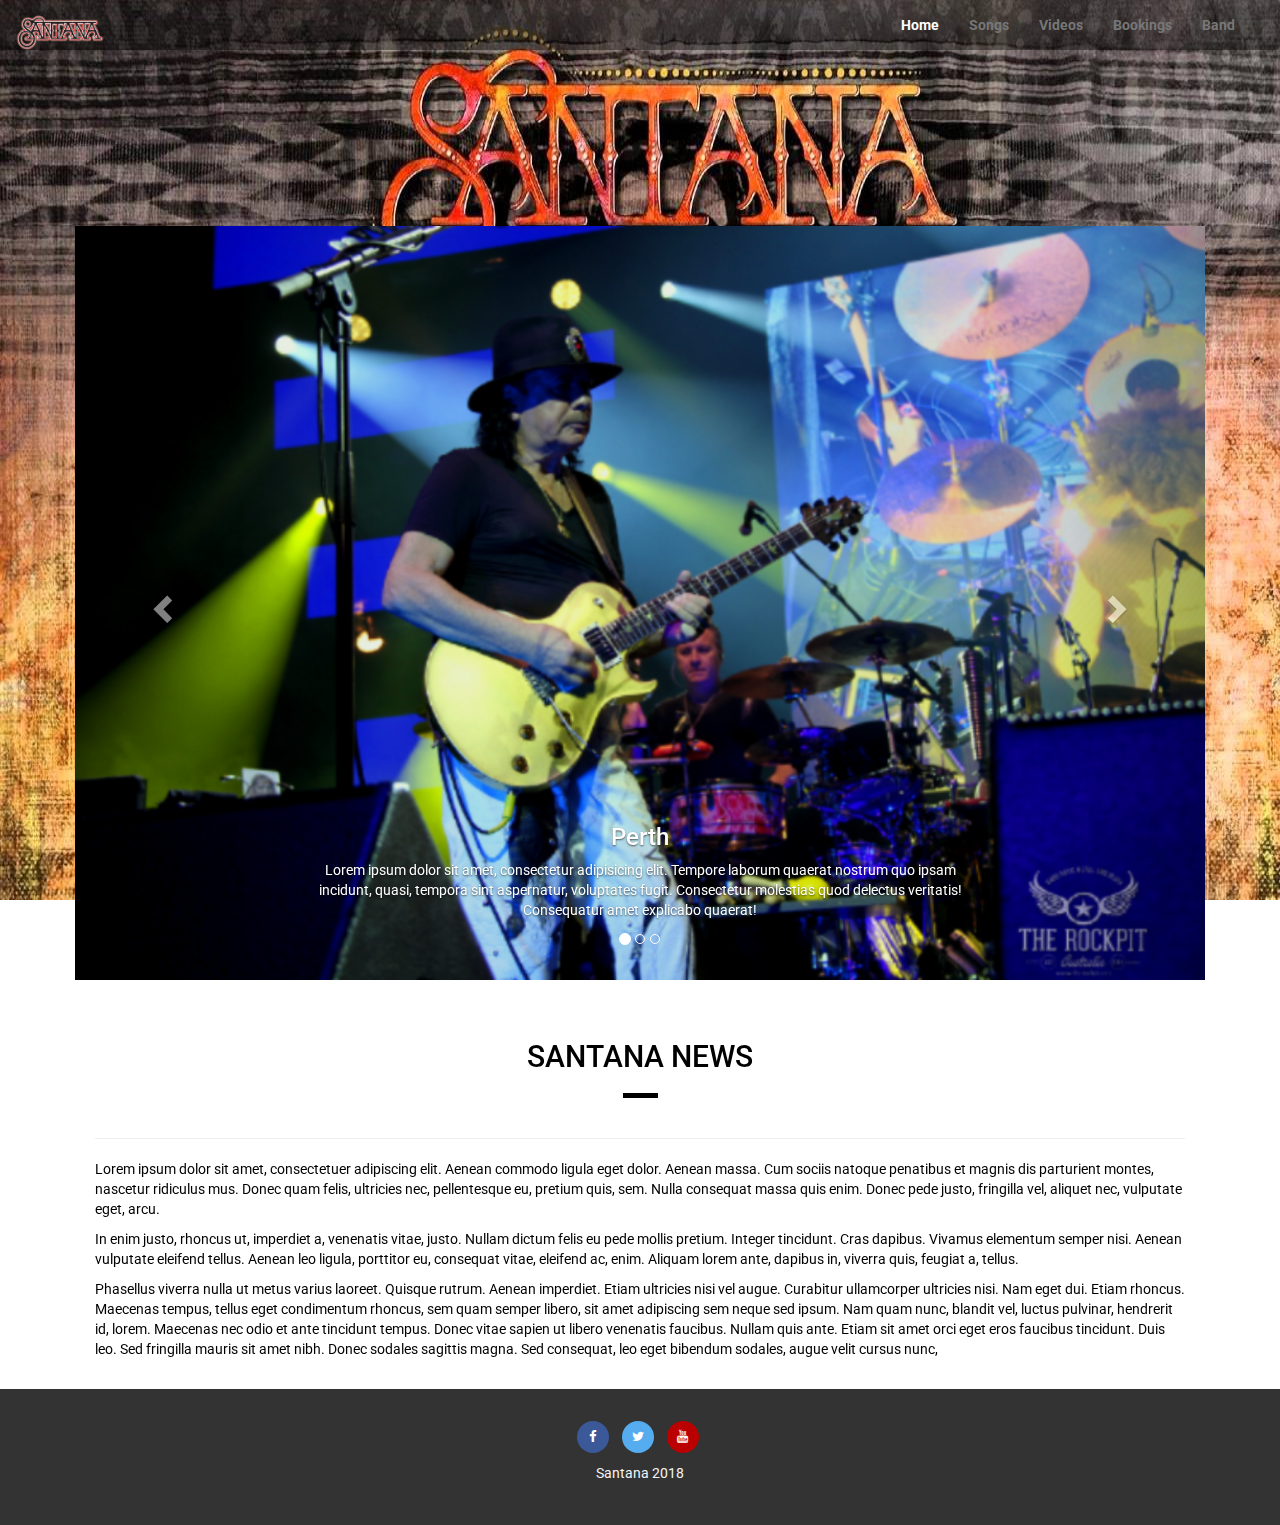
<file: index.html>
<!DOCTYPE html>
<html lang="en">

<head>
  <title>Santana Website</title>
  <meta charset="utf-8">
  <meta name="viewport" content="width=device-width, initial-scale=1">
  <link rel="stylesheet" href="https://maxcdn.bootstrapcdn.com/bootstrap/3.3.7/css/bootstrap.min.css">
  <link rel="stylesheet" href="https://maxcdn.bootstrapcdn.com/font-awesome/4.7.0/css/font-awesome.min.css" type="text/css" />
  <script src="https://ajax.googleapis.com/ajax/libs/jquery/1.12.4/jquery.min.js"></script>
  <script src="https://maxcdn.bootstrapcdn.com/bootstrap/3.3.7/js/bootstrap.min.js"></script>
  <link rel="stylesheet" href="style.css" type="text/css" />
</head>

<body>
  <nav class="navbar navbar-default">
    <div class="container-fluid">
      <div class="navbar-header">
        <a href="/" class="navbar-brand">
                    <img src="images/LogoHQ.png" alt="logo" class="logo">
                </a>
        <button type="button" class="navbar-toggle collapsed" data-toggle="collapse" data-target="#navbar">
                    <span class="sr-only">Toggle navigation</span>
                    <span class="icon-bar"></span>
                    <span class="icon-bar"></span>
                    <span class="icon-bar"></span>
                </button>
      </div>
      <div class="navbar-collapse collapse navbar-right" id="navbar">
        <ul class="nav navbar-nav">
          <li class="active"><a href="index.html">Home</a></li>
          <li><a href="songs.html">Songs</a></li>
          <li><a href="videos.html">Videos</a></li>
          <li><a href="bookings.html">Bookings</a></li>
          <li><a href="band.html">Band</a></li>
        </ul>
      </div>
    </div>
  </nav>

  <div class="container">
    <div id="band-carousel" class="carousel slide" data-ride="carousel">
      <ol class="carousel-indicators">
        <li data-target="#band-carousel" data-slide-to="0" class="active"></li>
        <li data-target="#band-carousel" data-slide-to="1"></li>
        <li data-target="#band-carousel" data-slide-to="2"></li>
      </ol>
      <div class="carousel-inner" role="listbox">
        <div class="item active">
          <img src="images/perth.png" alt="perth">
          <div class="carousel-caption">
            <h3>Perth</h3>
            <p>Lorem ipsum dolor sit amet, consectetur adipisicing elit. Tempore laborum quaerat nostrum quo ipsam incidunt, quasi, tempora sint aspernatur, voluptates fugit. Consectetur molestias quod delectus veritatis! Consequatur amet explicabo quaerat!</p>
          </div>
        </div>
        <div class="item">
          <img src="images/carlos.jpg" alt="carlos">
          <div class="carousel-caption">
            <h3>London</h3>
            <p>Lorem ipsum dolor sit amet, consectetur adipisicing elit. Pariatur in eius iure soluta, suscipit, est ea magnam, maiores tempora excepturi quidem officia quisquam mollitia voluptatibus veniam, consectetur minima molestias iste.</p>
          </div>
        </div>
        <div class="item">
          <img src="images/santana_live.jpg" alt="live">
          <div class="carousel-caption">
            <h3>LA</h3>
            <p>Lorem ipsum dolor sit amet, consectetur adipisicing elit. Numquam repellendus, non voluptates ad excepturi quia sit voluptatum delectus at esse natus, assumenda, quod ratione! Quasi cum temporibus, repellendus molestias aliquam!</p>
          </div>
        </div>
      </div>
      <a class="left carousel-control" href="#band-carousel" role="button" data-slide="prev">
        <span class="glyphicon glyphicon-chevron-left" aria-hidden="true"></span>
        <span class="sr-only">Previous</span>
      </a>
      <a class="right carousel-control" href="#band-carousel" role="button" data-slide="next">
        <span class="glyphicon glyphicon-chevron-right" aria-hidden="true"></span>
        <span class="sr-only">Next</span>
      </a>
    </div>

    <div class="col-xs-12">
      <div class="news">
        <div class="page-header">
          <h2 class="text-uppercase">Santana News</h2>
          <hr class="block-divider">
        </div>
        <p>Lorem ipsum dolor sit amet, consectetuer adipiscing elit. Aenean commodo ligula eget dolor. Aenean massa. Cum sociis natoque penatibus et magnis dis parturient montes, nascetur ridiculus mus. Donec quam felis, ultricies nec, pellentesque eu, pretium
          quis, sem. Nulla consequat massa quis enim. Donec pede justo, fringilla vel, aliquet nec, vulputate eget, arcu.</p>
        <p>In enim justo, rhoncus ut, imperdiet a, venenatis vitae, justo. Nullam dictum felis eu pede mollis pretium. Integer tincidunt. Cras dapibus. Vivamus elementum semper nisi. Aenean vulputate eleifend tellus. Aenean leo ligula, porttitor eu, consequat
          vitae, eleifend ac, enim. Aliquam lorem ante, dapibus in, viverra quis, feugiat a, tellus.</p>
        <p>Phasellus viverra nulla ut metus varius laoreet. Quisque rutrum. Aenean imperdiet. Etiam ultricies nisi vel augue. Curabitur ullamcorper ultricies nisi. Nam eget dui. Etiam rhoncus. Maecenas tempus, tellus eget condimentum rhoncus, sem quam semper
          libero, sit amet adipiscing sem neque sed ipsum. Nam quam nunc, blandit vel, luctus pulvinar, hendrerit id, lorem. Maecenas nec odio et ante tincidunt tempus. Donec vitae sapien ut libero venenatis faucibus. Nullam quis ante. Etiam sit amet
          orci eget eros faucibus tincidunt. Duis leo. Sed fringilla mauris sit amet nibh. Donec sodales sagittis magna. Sed consequat, leo eget bibendum sodales, augue velit cursus nunc,</p>
      </div>
    </div>
  </div>
  <footer class="text-center">
    <ul class="list-inline social-links">
      <li><a target="_blank" href="@"><i class="fa fa-facebook"></i></a></li>
      <li><a target="_blank" href="@"><i class="fa fa-twitter"></i></a></li>
      <li><a target="_blank" href="@"><i class="fa fa-youtube"></i></a></li>
    </ul>
    <p>Santana 2018</p>
  </footer>
</body>

</html>
</file>
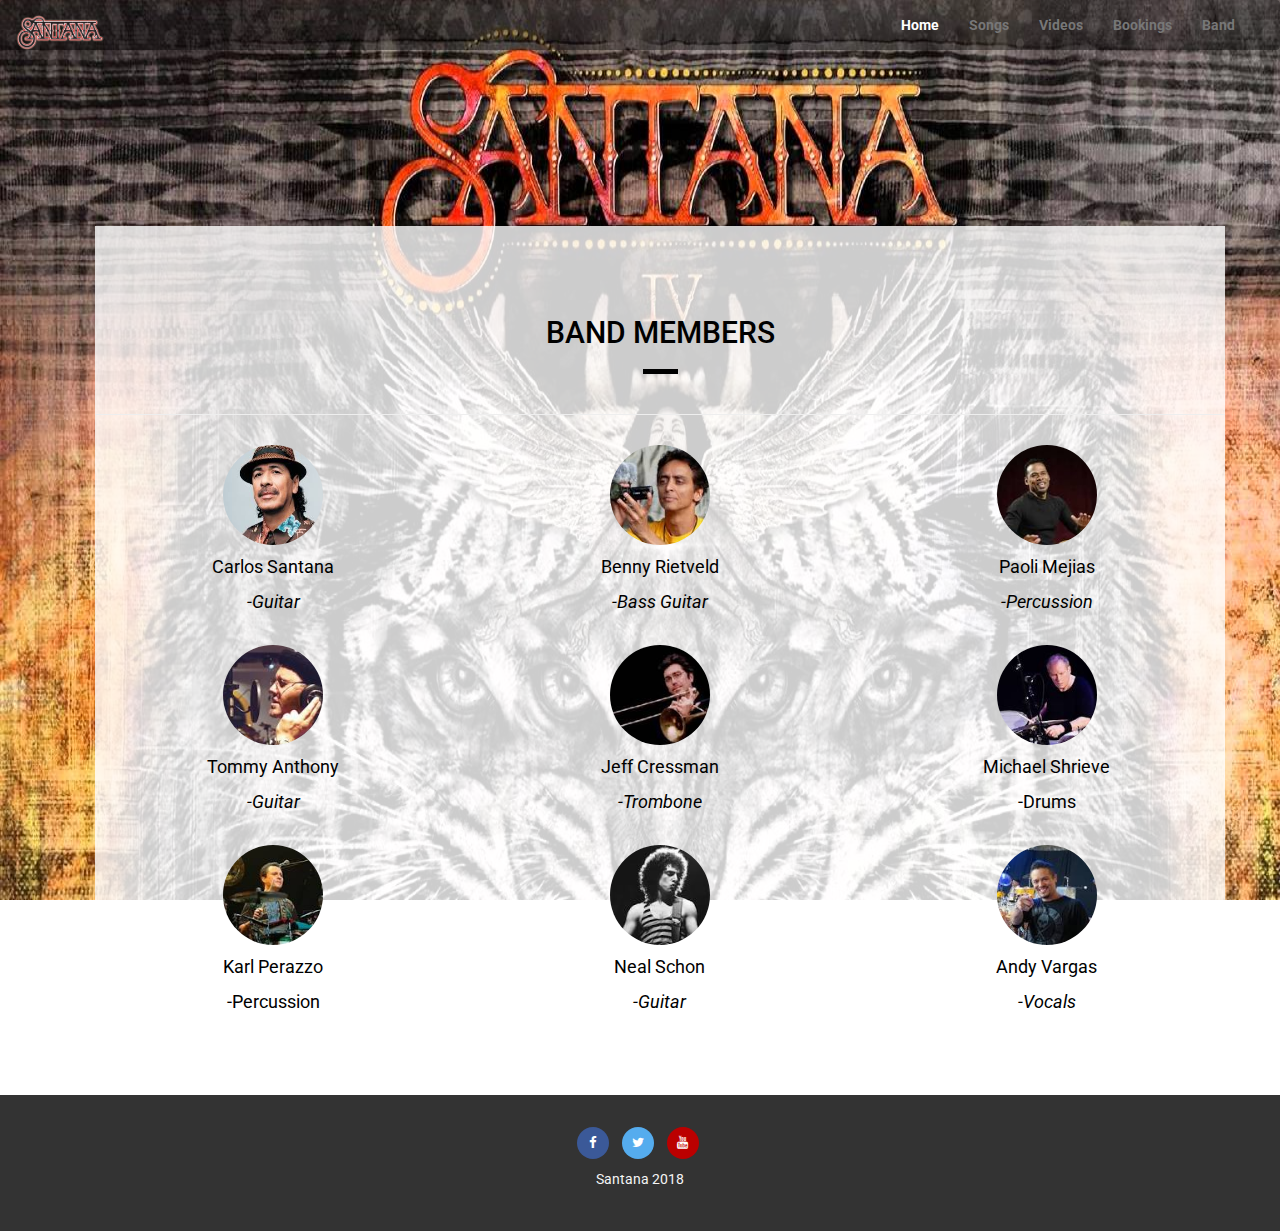
<file: band.html>
<!DOCTYPE html>
<html lang="en">

<head>
    <title>Santana Website</title>
    <meta charset="utf-8">
    <meta name="viewport" content="width=device-width, initial-scale=1">
    <link rel="stylesheet" href="https://maxcdn.bootstrapcdn.com/bootstrap/3.3.7/css/bootstrap.min.css">
    <link rel="stylesheet" href="https://maxcdn.bootstrapcdn.com/font-awesome/4.7.0/css/font-awesome.min.css" type="text/css" />
    <script src="https://ajax.googleapis.com/ajax/libs/jquery/1.12.4/jquery.min.js"></script>
    <script src="https://maxcdn.bootstrapcdn.com/bootstrap/3.3.7/js/bootstrap.min.js"></script>
    <link rel="stylesheet" href="style.css" type="text/css" />
</head>

<body>
    <nav class="navbar navbar-default">
        <div class="container-fluid">
            <div class="navbar-header">
                <a href="/" class="navbar-brand">
                    <img src="images/LogoHQ.png" alt="logo" class="logo">
                </a>
                <button type="button" class="navbar-toggle collapsed" data-toggle="collapse" data-target="#navbar">
                    <span class="sr-only">Toggle navigation</span>
                    <span class="icon-bar"></span>
                    <span class="icon-bar"></span>
                    <span class="icon-bar"></span>
                </button>
            </div>
            <div class="navbar-collapse collapse navbar-right" id="navbar">
                <ul class="nav navbar-nav">
                    <li class="active"><a href="index.html">Home</a></li>
                    <li><a href="songs.html">Songs</a></li>
                    <li><a href="videos.html">Videos</a></li>
                    <li><a href="bookings.html">Bookings</a></li>
                    <li><a href="band.html">Band</a></li>
                </ul>
            </div>
        </div>
    </nav>

    <div class="container">
        <div class="container text-center">
            <section class="quotes">
                <div class="row">
                    <div class="col-xs-12">
                        <div class="page-header">
                            <h2 class="text-uppercase">Band Members</h2>
                            <hr class="block-divider">
                        </div>
                    </div>
                </div>
                <div class="row">
                    <div class="col-sm-4">
                        <div class="media">
                            <div class="media-center">
                                <img src="images/carlos.jpeg" class="img-circle media-object" height=100 width=100>
                            </div>
                            <div class="media-body">
                                <blockquote class="quote">
                                    <p>Carlos Santana</p>
                                    <i>-Guitar</i>
                                </blockquote>
                            </div>
                        </div>
                    </div>
                    <div class="col-sm-4">
                        <div class="media">
                            <div class="media-center">
                                <img src="images/benny.jpeg" class="img-circle media-object" height=100 width=100>
                            </div>
                            <div class="media-body">
                                <blockquote class="quote">
                                    <p>Benny Rietveld</p>
                                    <i>-Bass Guitar</i>
                                </blockquote>
                            </div>
                        </div>
                    </div>
                    <div class="col-sm-4">
                        <div class="media">
                            <div class="media-center">
                                <img src="images/paoli.jpeg" class="img-circle media-object" height=100 width=100>
                            </div>
                            <div class="media-body">
                                <blockquote class="quote">
                                    <p>Paoli Mejias</p>
                                    <i>-Percussion</i>
                                </blockquote>
                            </div>
                        </div>
                    </div>
                </div>
                <div class="row">
                    <div class="col-sm-4">
                        <div class="media">
                            <div class="media-center">
                                <img src="images/tommy.jpeg" class="img-circle media-object" height=100 width=100>
                            </div>
                            <div class="media-body">
                                <blockquote class="quote">
                                    <p>Tommy Anthony</p>
                                    <i>-Guitar</i>
                                </blockquote>
                            </div>
                        </div>
                    </div>
                    <div class="col-sm-4">
                        <div class="media">
                            <div class="media-center">
                                <img src="images/jeff.jpeg" class="img-circle media-object" height=100 width=100>
                            </div>
                            <div class="media-body">
                                <blockquote class="quote">
                                    <p>Jeff Cressman</p>
                                    <i>-Trombone</i>
                                </blockquote>
                            </div>
                        </div>
                    </div>
                    <div class="col-sm-4">
                        <div class="media">
                            <div class="media-center">
                                <img src="images/michael.jpeg" class="img-circle media-object" height=100 width=100>
                            </div>
                            <div class="media-body">
                                <blockquote class="quote">
                                    <p>Michael Shrieve</p>
                                    <p>-Drums</p>
                                </blockquote>
                            </div>
                        </div>
                    </div>
                </div>
                <div class="row">
                    <div class="col-sm-4">
                        <div class="media">
                            <div class="media-center">
                                <img src="images/karl.jpeg" class="img-circle media-object" height=100 width=100>
                            </div>
                            <div class="media-body">
                                <blockquote class="quote">
                                    <p>Karl Perazzo</p>
                                    <p>-Percussion</p>
                                </blockquote>
                            </div>
                        </div>
                    </div>
                    <div class="col-sm-4">
                        <div class="media">
                            <div class="media-center">
                                <img src="images/neal.jpeg" class="img-circle media-object" height=100 width=100>
                            </div>
                            <div class="media-body">
                                <blockquote class="quote">
                                    <p>Neal Schon</p>
                                    <i>-Guitar</i>
                                </blockquote>
                            </div>
                        </div>
                    </div>


                    <div class="col-sm-4">
                        <div class="media">
                            <div class="media-center">
                                <img src="images/andy.jpeg" class="img-circle media-object" height=100 width=100>
                            </div>
                            <div class="media-body">
                                <blockquote class="quote">
                                    <p>Andy Vargas</p>
                                    <i>-Vocals</i>
                                </blockquote>
                            </div>
                        </div>
                    </div>
                </div>
            </section>

        </div>
    </div>
    <footer class="text-center">
        <ul class="list-inline social-links">
            <li><a target="_blank" href="@"><i class="fa fa-facebook"></i></a></li>
            <li><a target="_blank" href="@"><i class="fa fa-twitter"></i></a></li>
            <li><a target="_blank" href="@"><i class="fa fa-youtube"></i></a></li>
        </ul>
        <p>Santana 2018</p>
    </footer>
</body>

</html>
</file>
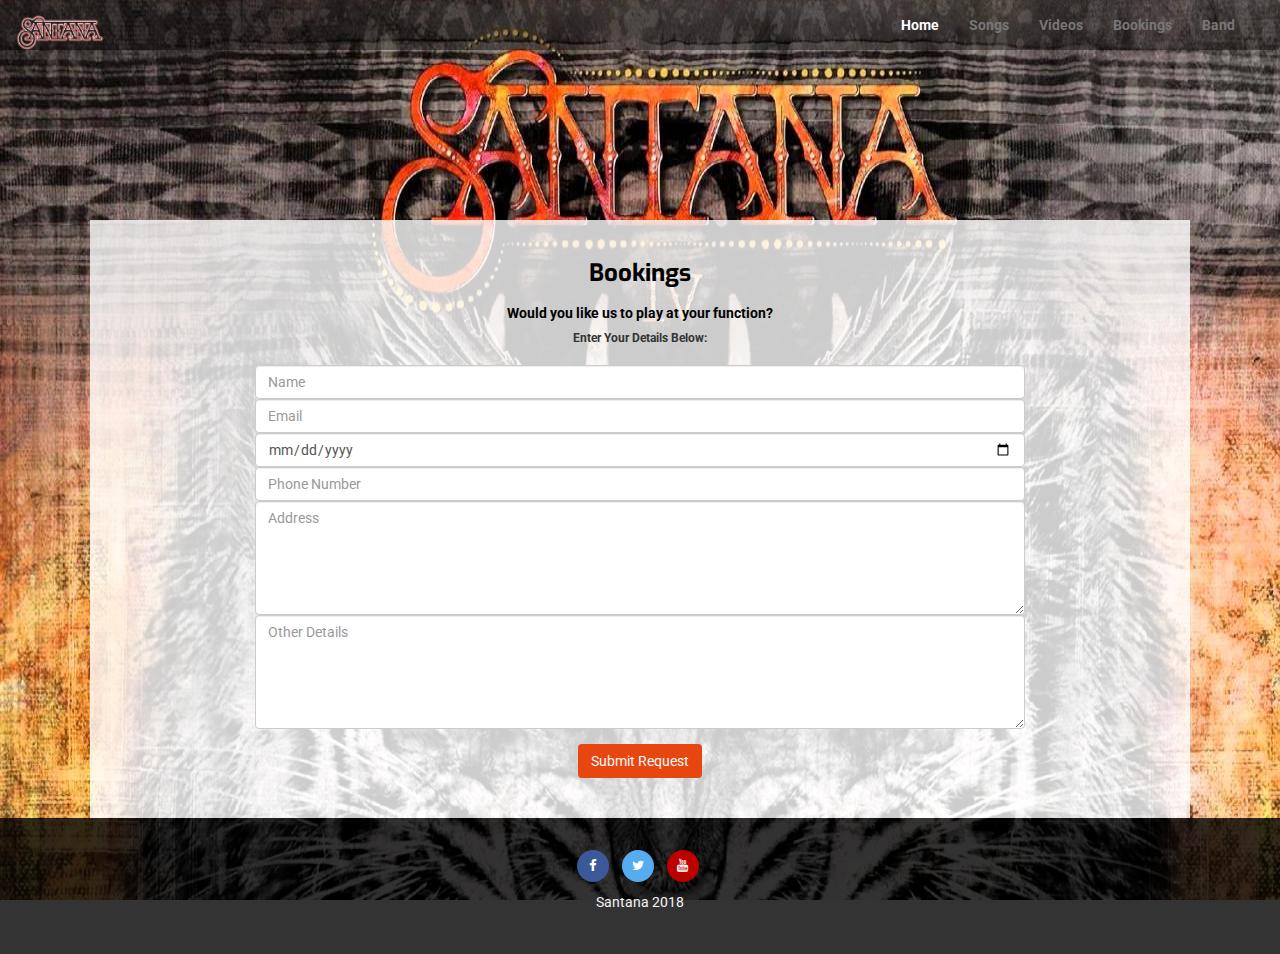
<file: bookings.html>
<!DOCTYPE html>
<html lang="en">

<head>
    <title>Santana Website</title>
    <meta charset="utf-8">
    <meta name="viewport" content="width=device-width, initial-scale=1">
    <!-- Latest compiled and minified CSS -->
    <link rel="stylesheet" href="https://maxcdn.bootstrapcdn.com/bootstrap/3.3.7/css/bootstrap.min.css">
    <link rel="stylesheet" href="https://maxcdn.bootstrapcdn.com/font-awesome/4.7.0/css/font-awesome.min.css" type="text/css" />
    <script src="https://ajax.googleapis.com/ajax/libs/jquery/1.12.4/jquery.min.js"></script>
    <script src="https://maxcdn.bootstrapcdn.com/bootstrap/3.3.7/js/bootstrap.min.js"></script>
    <link rel="stylesheet" href="style.css" type="text/css" />
</head>

<body>
    <nav class="navbar navbar-default">
        <div class="container-fluid">
            <div class="navbar-header">
                <a href="index.html" class="navbar-brand">
                    <img src="images/LogoHQ.png" alt="logo" class="logo">
                </a>
                <button type="button" class="navbar-toggle collapsed" data-toggle="collapse" data-target="#navbar">
                    <span class="sr-only">Toggle navigation</span>
                    <span class="icon-bar"></span>
                    <span class="icon-bar"></span>
                    <span class="icon-bar"></span>
                </button>
            </div>
            <div class="navbar-collapse collapse navbar-right" id="navbar">
                <ul class="nav navbar-nav">
                    <li class="active"><a href="index.html">Home</a></li>
                    <li><a href="songs.html">Songs</a></li>
                    <li><a href="videos.html">Videos</a></li>
                    <li><a href="bookings.html">Bookings</a></li>
                    <li><a href="band.html">Band</a></li>
                </ul>
            </div>
        </div>
    </nav>

    <div class="container">
        <section class="container-fluid">
            <div class="row-contact">
                <h3 class="contact-heading uppercase text-center">Bookings</h3>
                <booking-body>
                    <h5 class="uppercase text-center">Would you like us to play at your function?</h5>
                    <h6 class="uppercase text-center">Enter Your Details Below:</h6>
                </booking-body>
                <div class="center-form">
                    <form>
                        <input type="text" name="name" class="form-control" id="fullname" placeholder="Name" required/>
                        <input type="text" name="emailaddress" class="form-control" id="emailaddress" placeholder="Email" required/>
                        <input type="date" name="date" class="form-control" id="date" placeholder="Date of Function" required/>
                        <input type="number" name="number" class="form-control" id="number" placeholder="Phone Number" required/>
                        <textarea rows="5" name="address" class="form-control" id="address" placeholder="Address" required/></textarea>
                        <textarea rows="5" name="other" class="form-control" id="other" placeholder="Other Details" required></textarea>
                        <button type="submit" class="btn btn-secondary center-block">Submit Request</button>
                    </form>
                </div>
            </div>
        </section>
    </div>

    <footer class="text-center">
        <ul class="list-inline social-links">
            <li><a target="_blank" href="@"><i class="fa fa-facebook"></i></a></li>
            <li><a target="_blank" href="@"><i class="fa fa-twitter"></i></a></li>
            <li><a target="_blank" href="@"><i class="fa fa-youtube"></i></a></li>
        </ul>
        <p>Santana 2018</p>
    </footer>

</body>

</html>
</file>
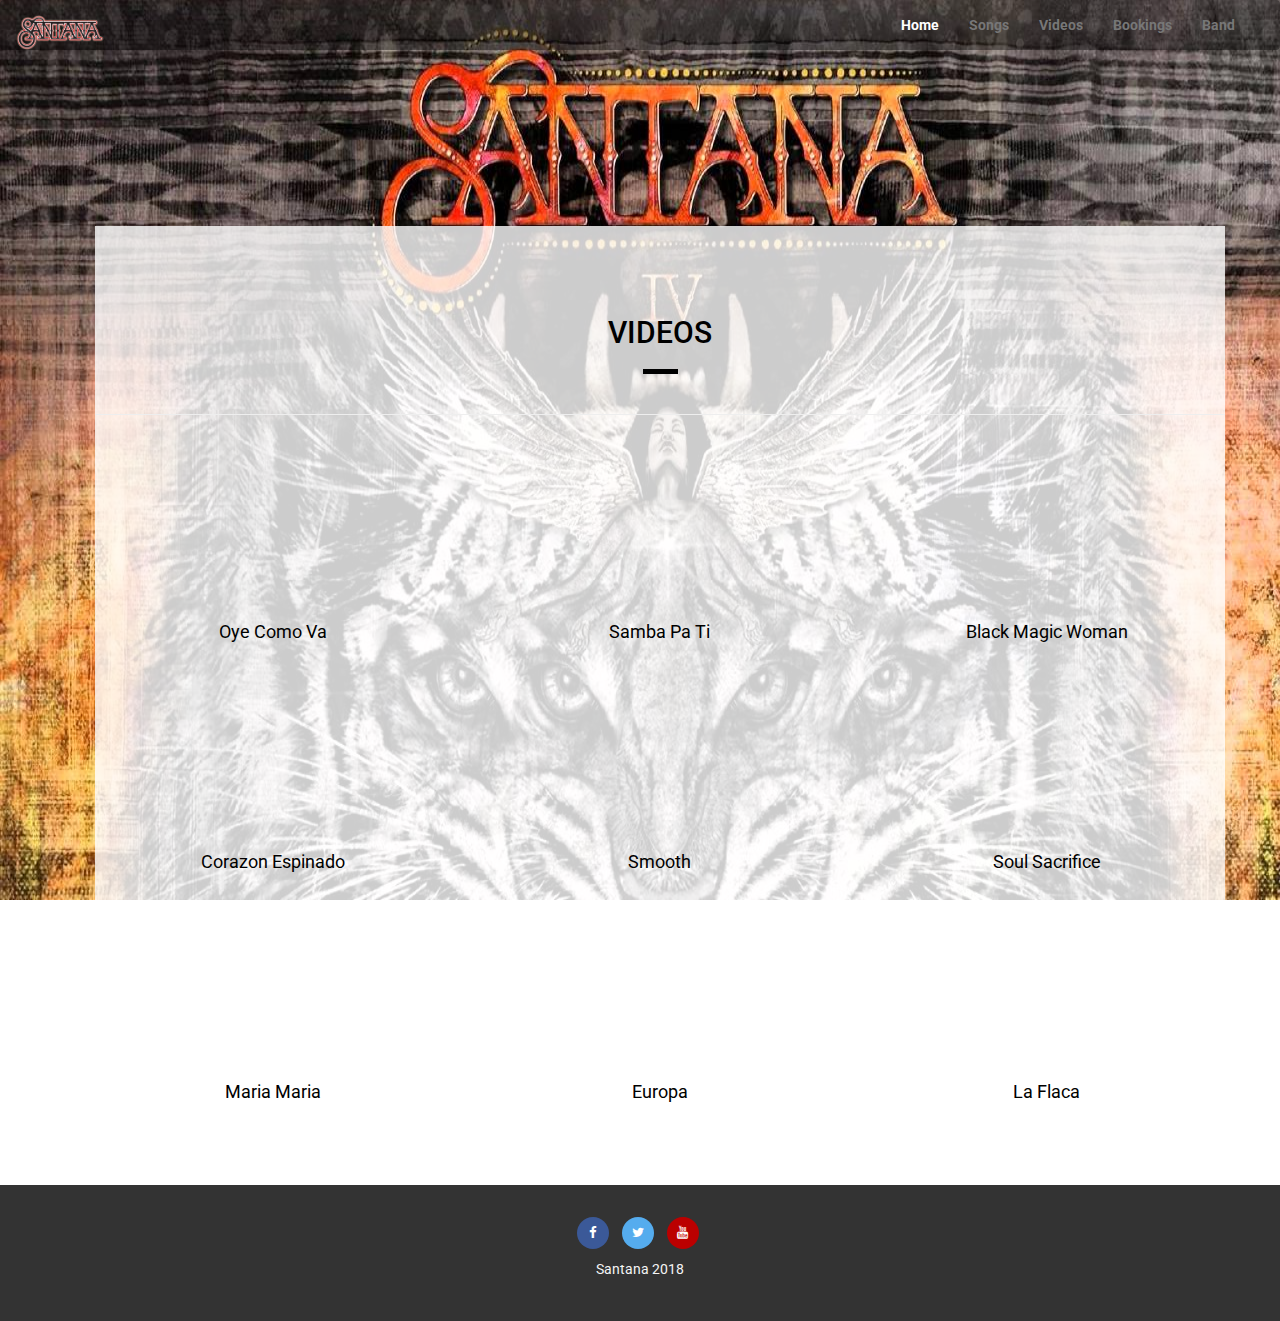
<file: videos.html>
<!DOCTYPE html>
<html lang="en">

<head>
    <title>Santana Website</title>
    <meta charset="utf-8">
    <meta name="viewport" content="width=device-width, initial-scale=1">
    <link rel="stylesheet" href="https://maxcdn.bootstrapcdn.com/bootstrap/3.3.7/css/bootstrap.min.css">
    <link rel="stylesheet" href="https://maxcdn.bootstrapcdn.com/font-awesome/4.7.0/css/font-awesome.min.css" type="text/css" />
    <script src="https://ajax.googleapis.com/ajax/libs/jquery/1.12.4/jquery.min.js"></script>
    <script src="https://maxcdn.bootstrapcdn.com/bootstrap/3.3.7/js/bootstrap.min.js"></script>
    <link rel="stylesheet" href="style.css" type="text/css" />
</head>

<body>

    <nav class="navbar navbar-default">
        <div class="container-fluid">
            <div class="navbar-header">
                <a href="/" class="navbar-brand">
                    <img src="images/LogoHQ.png" alt="logo" class="logo">
                </a>
                <button type="button" class="navbar-toggle collapsed" data-toggle="collapse" data-target="#navbar">
                    <span class="sr-only">Toggle navigation</span>
                    <span class="icon-bar"></span>
                    <span class="icon-bar"></span>
                    <span class="icon-bar"></span>
                </button>
            </div>
            <div class="navbar-collapse collapse navbar-right" id="navbar">
                <ul class="nav navbar-nav">
                    <li class="active"><a href="index.html">Home</a></li>
                    <li><a href="songs.html">Songs</a></li>
                    <li><a href="videos.html">Videos</a></li>
                    <li><a href="bookings.html">Bookings</a></li>
                    <li><a href="band.html">Band</a></li>
                </ul>
            </div>
        </div>
    </nav>

    <div class="container">
        <div class="container text-center">
            <section class="quotes">
                <div class="row">
                    <div class="col-xs-12">
                        <div class="page-header">
                            <h2 class="text-uppercase">Videos</h2>
                            <hr class="block-divider">
                        </div>
                    </div>
                </div>
                <div class="row">
                    <div class="col-sm-4">
                        <div class="media">
                            <div class="video">
                                <iframe width="200" height="160" src="https://www.youtube.com/embed/9QhchQD_w0M" frameborder="0" allow="autoplay; encrypted-media" allowfullscreen></iframe>
                            </div>
                            <div class="media-body">
                                <blockquote class="quote">
                                    <p>Oye Como Va</p>
                                </blockquote>
                            </div>
                        </div>
                    </div>
                    <div class="col-sm-4">
                        <div class="media">
                            <div class="video">
                                <iframe width="200" height="160" src="https://www.youtube.com/embed/0Vi3UreI9vU" frameborder="0" allow="autoplay; encrypted-media" allowfullscreen></iframe>
                            </div>
                            <div class="media-body">
                                <blockquote class="quote">
                                    <p>Samba Pa Ti</p>
                                </blockquote>
                            </div>
                        </div>
                    </div>
                    <div class="col-sm-4">
                        <div class="media">
                            <div class="video">
                                <iframe width="200" height="160" src="https://www.youtube.com/embed/95kCv10duFw" frameborder="0" allow="autoplay; encrypted-media" allowfullscreen></iframe>
                            </div>
                            <div class="media-body">
                                <blockquote class="quote">
                                    <p>Black Magic Woman</p>
                                </blockquote>
                            </div>
                        </div>
                    </div>
                </div>
                <div class="row">
                    <div class="col-sm-4">
                        <div class="media">
                            <div class="video">
                                <iframe width="200" height="160" src="https://www.youtube.com/embed/t6omUxqhG78" frameborder="0" allow="autoplay; encrypted-media" allowfullscreen></iframe>
                            </div>
                            <div class="media-body">
                                <blockquote class="quote">
                                    <p>Corazon Espinado</p>
                                </blockquote>
                            </div>
                        </div>
                    </div>
                    <div class="col-sm-4">
                        <div class="media">
                            <div class="video">
                                <iframe width="200" height="160" src="https://www.youtube.com/embed/28E8WKZ614w" frameborder="0" allow="autoplay; encrypted-media" allowfullscreen></iframe>
                            </div>
                            <div class="media-body">
                                <blockquote class="quote">
                                    <p>Smooth</p>
                                </blockquote>
                            </div>
                        </div>
                    </div>
                    <div class="col-sm-4">
                        <div class="media">
                            <div class="video">
                                <iframe width="200" height="160" src="https://www.youtube.com/embed/AqZceAQSJvc" frameborder="0" allow="autoplay; encrypted-media" allowfullscreen></iframe>
                            </div>
                            <div class="media-body">
                                <blockquote class="quote">
                                    <p>Soul Sacrifice</p>
                                </blockquote>
                            </div>
                        </div>
                    </div>
                </div>
                <div class="row">
                    <div class="col-sm-4">
                        <div class="media">
                            <div class="video">
                                <iframe width="200" height="160" src="https://www.youtube.com/embed/nPLV7lGbmT4" frameborder="0" allow="autoplay; encrypted-media" allowfullscreen></iframe>
                            </div>
                            <div class="media-body">
                                <blockquote class="quote">
                                    <p>Maria Maria</p>
                                </blockquote>
                            </div>
                        </div>
                    </div>
                    <div class="col-sm-4">
                        <div class="media">
                            <div class="video">
                                <iframe width="200" height="160" src="https://www.youtube.com/embed/weoGpyvIqP8" frameborder="0" allow="autoplay; encrypted-media" allowfullscreen></iframe>
                            </div>
                            <div class="media-body">
                                <blockquote class="quote">
                                    <p>Europa</p>
                                </blockquote>
                            </div>
                        </div>
                    </div>
                    <div class="col-sm-4">
                        <div class="media">
                            <div class="video">
                                <iframe width="200" height="160" src="https://www.youtube.com/embed/bgZrHpL8jZ4" frameborder="0" allow="autoplay; encrypted-media" allowfullscreen></iframe>
                            </div>
                            <div class="media-body">
                                <blockquote class="quote">
                                    <p>La Flaca</p>
                                </blockquote>
                            </div>
                        </div>
                    </div>
                </div>
            </section>
        </div>
    </div>

    <footer class="text-center">
        <ul class="list-inline social-links">
            <li><a target="_blank" href="@"><i class="fa fa-facebook"></i></a></li>
            <li><a target="_blank" href="@"><i class="fa fa-twitter"></i></a></li>
            <li><a target="_blank" href="@"><i class="fa fa-youtube"></i></a></li>
        </ul>
        <p>Santana 2018</p>
    </footer>

</body>

</html>
</file>
<file: style.css>
@import url('https://fonts.googleapis.com/css?family=Roboto:100,200,300,400,500,600,700|Exo:100,200,300,400,500,600,700');

body {
    background: url("images/back1.jpg") no-repeat;
    background-position: top;
    background-attachment: fixed;
    background-size: 100% 100%;
    font-family: "Roboto", sans-serif;
}

.container {
    padding-left: 20px;
    padding-right: 20px;
}

.navbar {
    margin-bottom: 0;
    position: absolute;
    top: 0;
    left: 0;
    width: 100%;
    z-index: 1;
    background-color: rgba(0, 0, 0, .4);
    border: 0;
}

.navbar-default .navbar-collapse {
    border-color: transparent;
}

.navbar-default .navbar-toggle {
    border: 0;
}

.navbar-default .navbar-toggle:hover {
    background-color: transparent;
}

.navbar-default .navbar-toggle .icon-bar {
    background-color: white;
}

.navbar .navbar-brand {
    font-weight: bold;
    color: white;
}

.navbar .navbar-brand:hover {
    color: white;
}

.navbar-default .navbar-nav a {
    font-weight: bold;
}

.navbar-default .navbar-nav>.active>a,
.navbar-default .navbar-nav>.active>a:focus,
.navbar-default .navbar-nav>.active>a:hover {
    color: white;
    background: transparent;
}

.navbar-default .navbar-nav>li>a:focus,
.navbar-default .navbar-nav>li>a:hover {
    color: white;
}

.navbar-btn {
    border: 0;
    border-radius: 16px;
    width: 100px;
    background-color: #f05f40;
    color: white;
}

.navbar-btn:hover {
    background-color: #df4929;
    border-color: #df4929;
    color: white;
}

.logo {
    height: 35px;
    width: 90px;
    padding-top: 0;
}

.quotes .page-header {
    margin-bottom: 30px;
}

blockquote.quote {
    border-left: 0;

}

.quotes {
    background-color: rgba(255, 255, 255, 0.8);
    margin-top: 20%;
    color: black;
    padding-left: 0px;
    padding-right: 0px;
    padding-top: 50px;
    padding-bottom: 50px;
}

footer {
    background-color: rgba(0, 0, 0, .8);
    color: #f5f5f5;
    padding: 32px;
}

footer a {
    color: #f5f5f5;
}

footer a:hover {
    color: #777;
    text-decoration: none;
}

h2 {
    text-align: center;
}

.row {
    padding-bottom: 0px;
    padding-top: 0px;
}

video {
    width: 100%;
    height: auto;
}

.media-center {
    display: flex;
    align-items: center;
    justify-content: center;
    position: relative;
}

.carousel-inner img {
    width: 100%;

}

.carousel {
    margin-top: 20%;
    width: 100%;
}

.carousel-caption h3 {
    color: #fff !important;
}

@media (max-width: 600px) {
    .carousel-caption {
        display: none;
    }
}

.audio {
    width: 100%;
    height: auto;
}

.news {
    background-color: rgba(255, 255, 255, 0.8);
    color: black;

    padding: 20px;
    margin-left: -15px;
    margin-right: -15px;
}

.page-header {
    padding-bottom: 20px;
}

.contact-heading {
    font-family: "Exo", sans-serif;
    font-weight: 700;

    margin-bottom: 20px;
    color: black;
}

.center-form {
    padding-top: 10px;
    margin: 0 auto;
    max-width: 70%;
}


button[type="submit"] {
    margin-top: 15px;
    margin-bottom: 20px;
    background-color: #e84610;
    color: #fafafa;
}

h5 {
    color: black;
    font-weight: 700;
}

h6 {
    font-weight: 700;
}

.row-contact {
    background-color: rgba(255, 255, 255, 0.8);
    padding-top: 20px;
    margin-top: 20%;
    padding-bottom: 20px;
}


.fa {
    width: 32px;
    height: 32px;
    padding: 12px 0;
    border-radius: 50px;
    font-size: 13px;
    line-height: 7px;
    text-align: center;
    transition: all 0.35s ease-in-out;
    -moz-transition: all 0.35s ease-in-out;
    -webkit-transition: all 0.35s ease-in-out;
    -o-transition: all 0.35s ease-in-out;
}

.fa:hover {
    opacity: 0.7;
}


.fa-facebook {
    background: #3B5998;
    color: white;
}

.fa-twitter {
    background: #55ACEE;
    color: white;
}

.fa-youtube {
    background: #bb0000;
    color: white;
}

.audio {
    padding-bottom: 30px;
    padding-top: 30px;
}

.block-divider {
    width: 35px;
    height: 5px;
    border: 0;
    background-color: black;
}
</file>
